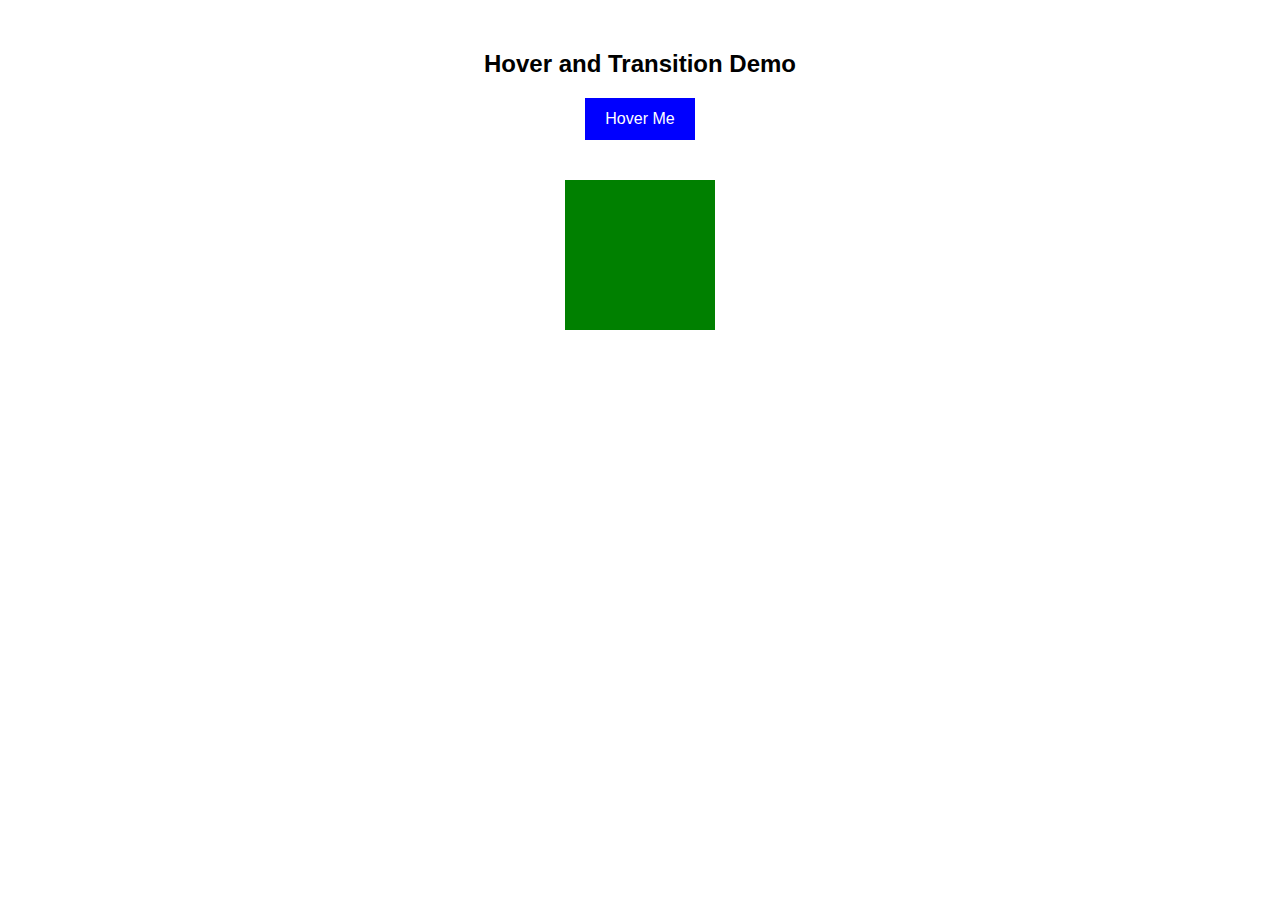
<file: index.html>
<!DOCTYPE html>
<html>
<head>
    <title>Hover and Transition Example</title>

    <style>
        body {
            font-family: Arial;
            text-align: center;
            margin-top: 50px;
        }

        /* Button Style */
        .btn {
            background-color: blue;
            color: white;
            padding: 12px 20px;
            border: none;
            font-size: 16px;
            cursor: pointer;

            /* Transition */
            transition: all 0.3s ease;
        }

        /* Hover Effect */
        .btn:hover {
            background-color: red;
            transform: scale(1.2);
        }

        /* Box Style */
        .box {
            width: 150px;
            height: 150px;
            background-color: green;
            margin: 40px auto;

            /* Transition */
            transition: all 0.5s ease;
        }

        /* Box Hover */
        .box:hover {
            background-color: orange;
            transform: rotate(20deg);
        }
    </style>
</head>

<body>

    <h2>Hover and Transition Demo</h2>

    <button class="btn">Hover Me</button>

    <div class="box"></div>

</body>
</html>
</file>
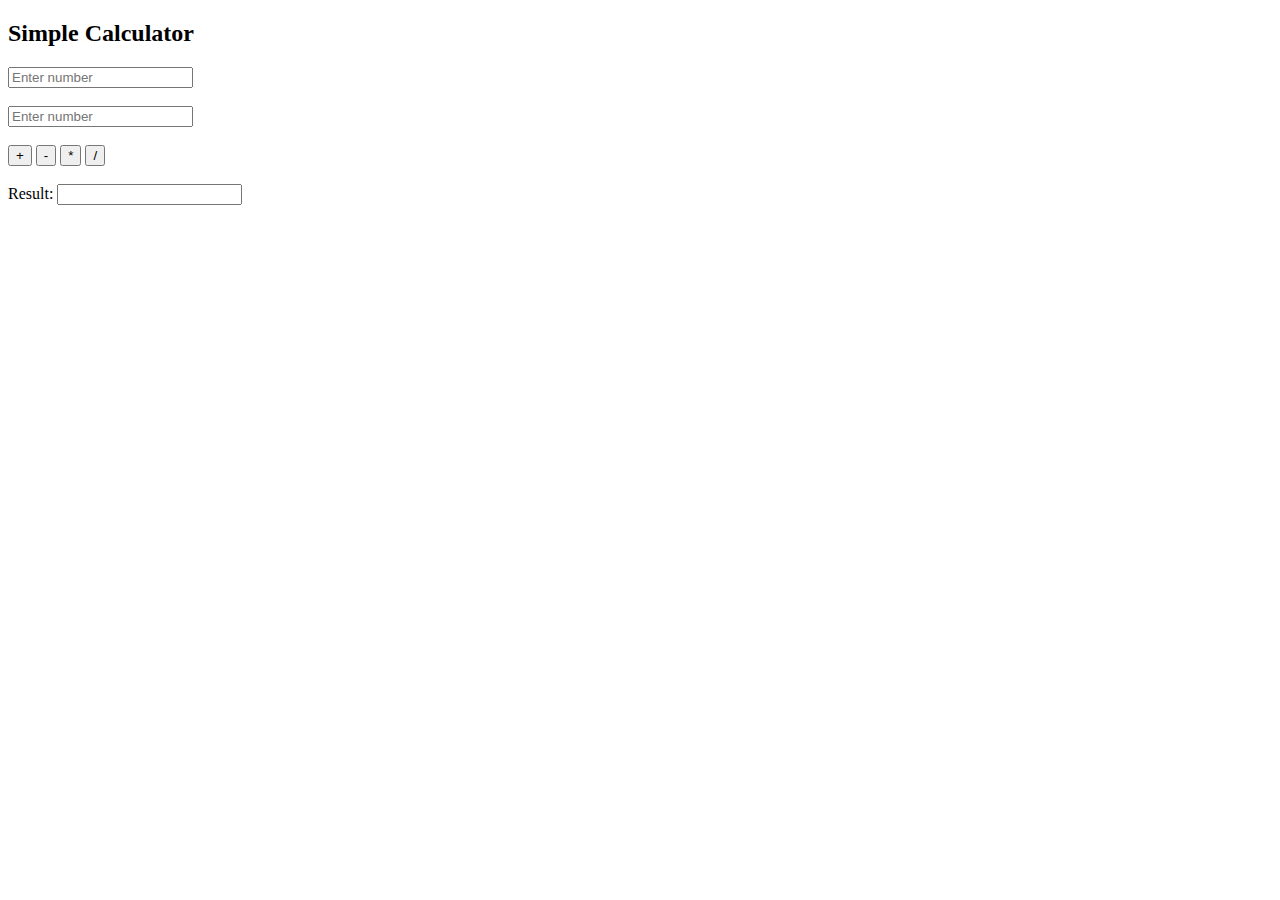
<file: calculator.html>
<!DOCTYPE html>
<html>
<head>
<title>Calculator</title>

<script>
function calc(op) {
    var a = parseInt(document.getElementById("num1").value);
    var b = parseInt(document.getElementById("num2").value);
    var result;

    if(op == '+') result = a + b;
    if(op == '-') result = a - b;
    if(op == '*') result = a * b;
    if(op == '/') result = a / b;

    document.getElementById("res").value = result;
}
</script>

</head>

<body>

<h2>Simple Calculator</h2>

<input type="text" id="num1" placeholder="Enter number"><br><br>
<input type="text" id="num2" placeholder="Enter number"><br><br>

<button onclick="calc('+')">+</button>
<button onclick="calc('-')">-</button>
<button onclick="calc('*')">*</button>
<button onclick="calc('/')">/</button>

<br><br>

Result: <input type="text" id="res" readonly>

</body>
</html>
</file>
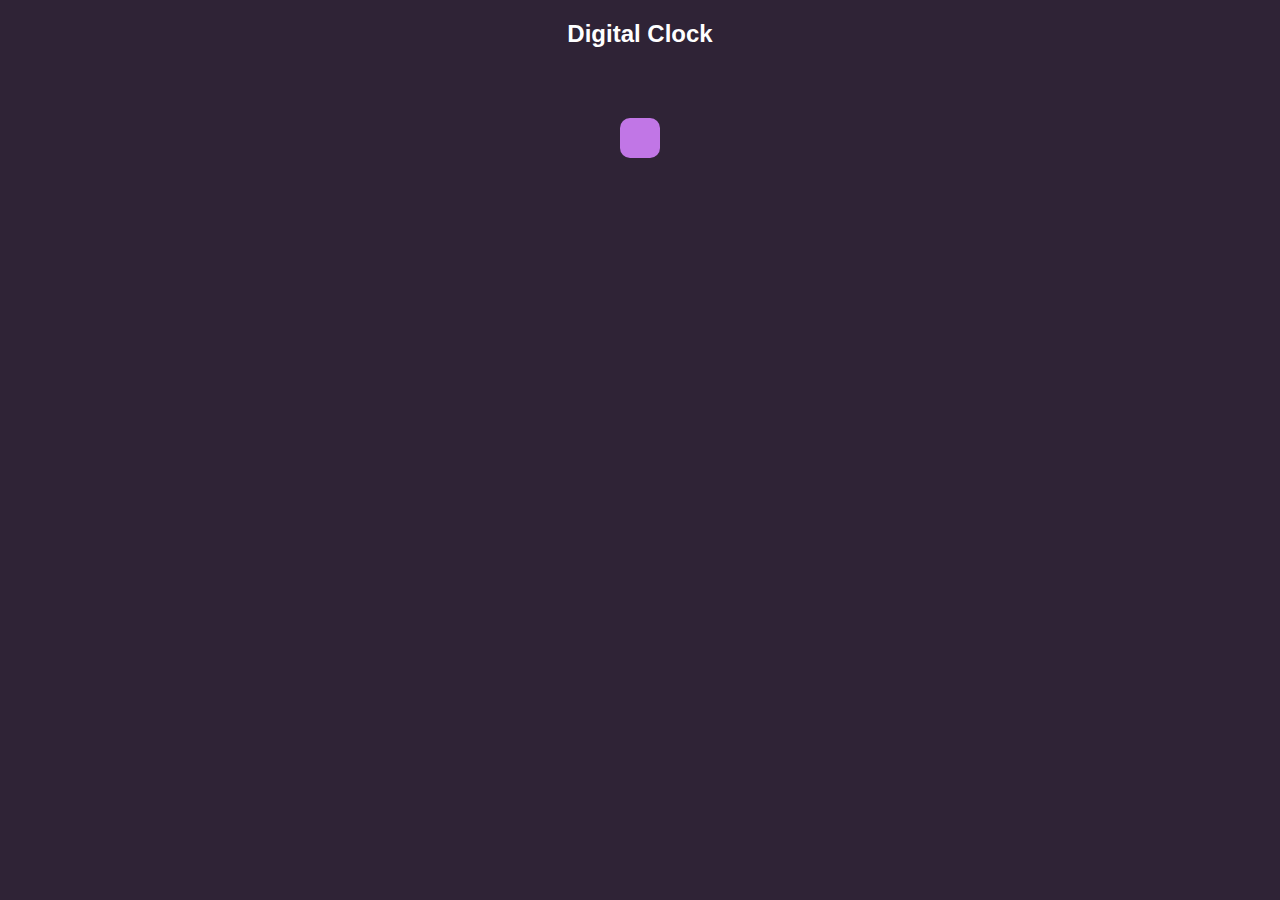
<file: digital.html>
<!DOCTYPE html>
<html>
<head>
<title>Digital Clock</title>

<style>
body {
    text-align: center;
    font-family: Arial;
    background: rgb(47, 35, 54);
    color: white;
}

#clock {
    font-size: 40px;
    background: #c176e6;
    padding: 20px;
    display: inline-block;
    border-radius: 10px;
    margin-top: 50px;
}
</style>

<script>
function showTime() {
    var d = new Date();
    var time = d.toLocaleTimeString();
    document.getElementById("clock").innerHTML = time;
}
setInterval(showTime, 1000);
</script>

</head>

<body>

<h2>Digital Clock</h2>
<h1 id="clock"></h1>

</body>
</html>
</file>
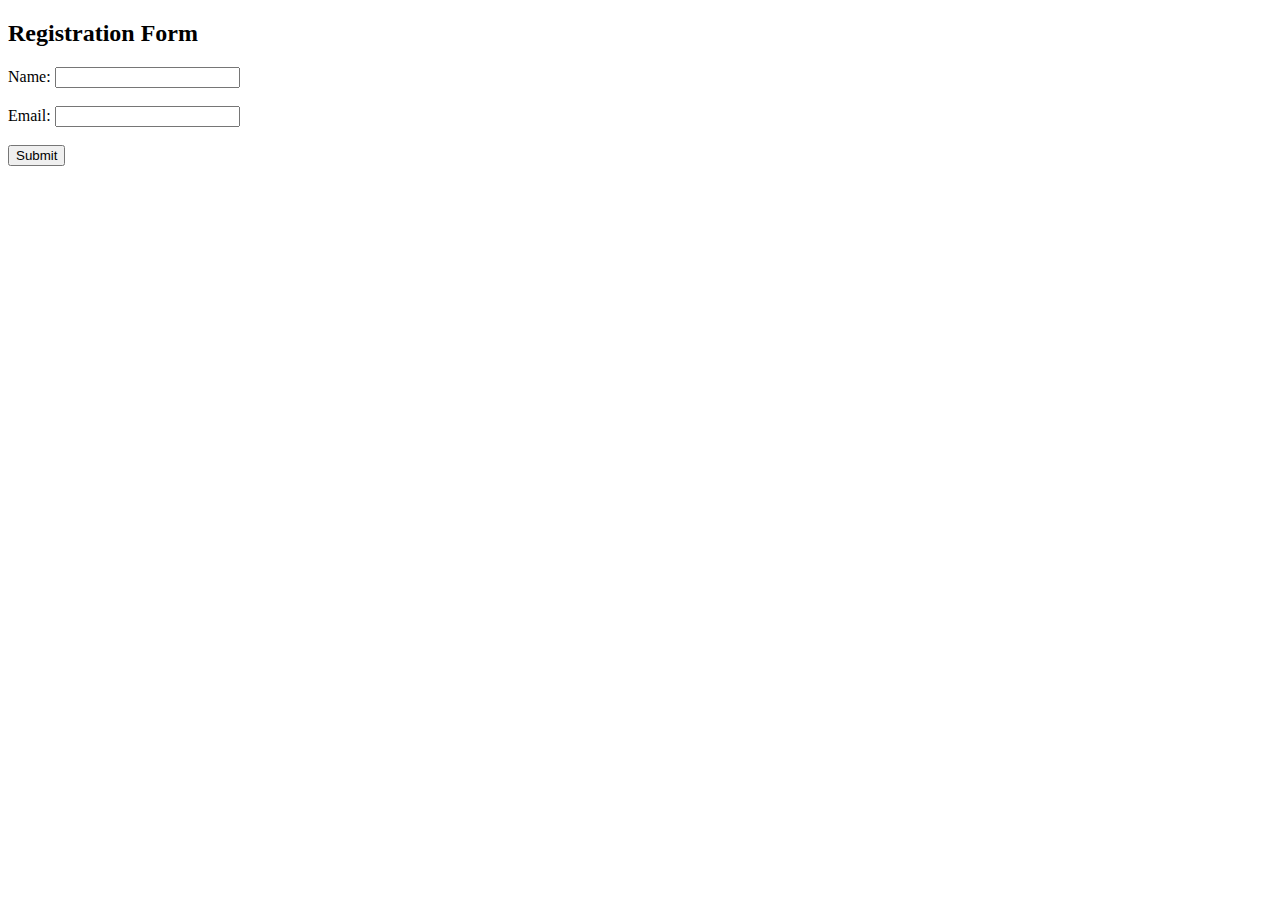
<file: form.html>
<!DOCTYPE html>
<html>
<head>
<title>Form Validation</title>
<script>
function validate() {
 var name = document.getElementById("name").value;
 var email = document.getElementById("email").value;
 if (name == "" || email == "") {
 alert("All fields are required!");
 return false;
 }
 if (!email.includes("@")) {
 alert("Enter valid email!");
 return false;
 }
 return true;
}
</script>
</head>
<body>
<h2>Registration Form</h2>
<form onsubmit="return validate()">
 Name: <input type="text" id="name"><br><br>
 Email: <input type="text" id="email"><br><br>
 <button type="submit">Submit</button>
</form>
</body>
</html>
</file>
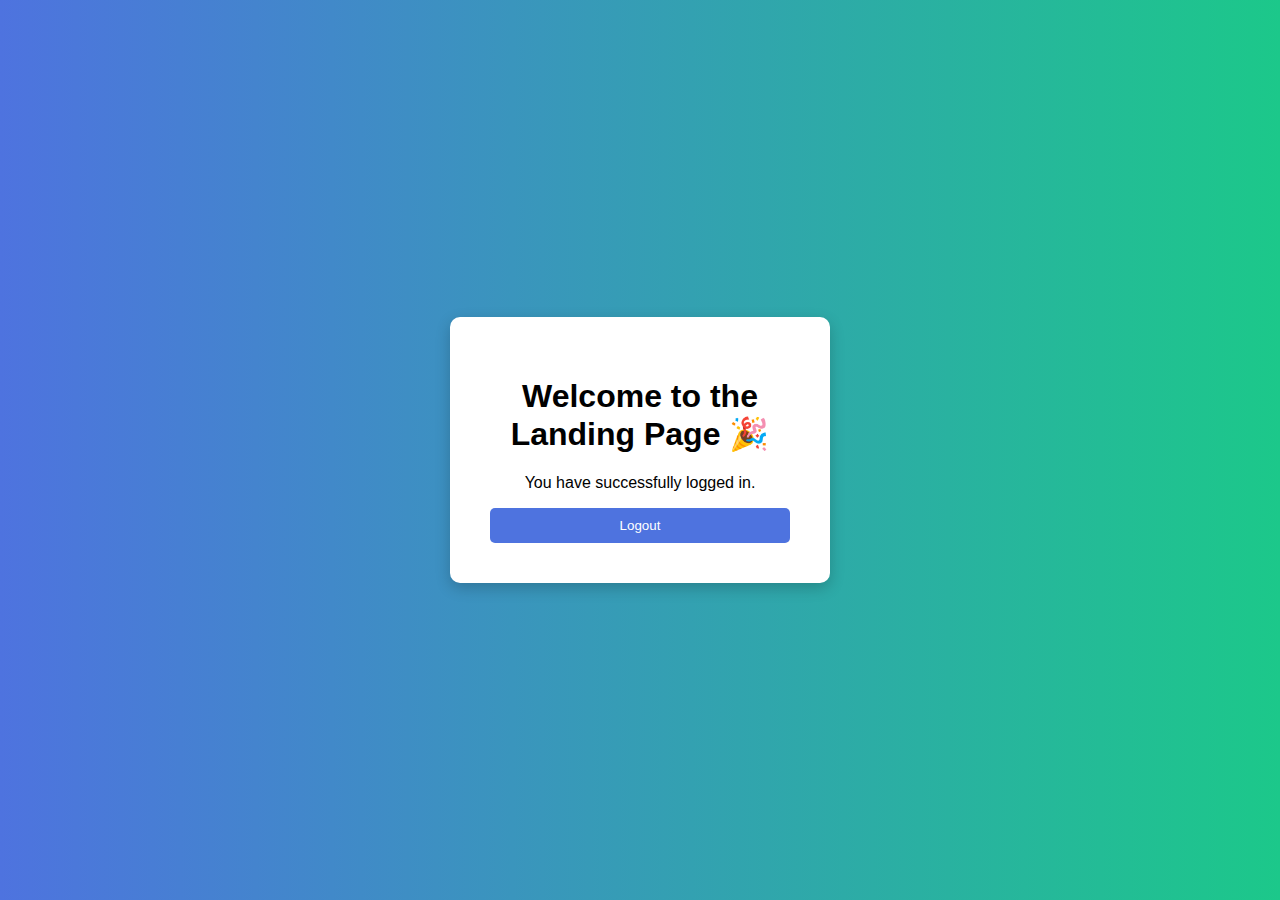
<file: landing.html>
<!DOCTYPE html>
<html>
<head>
    <title>Landing Page</title>
    <link rel="stylesheet" href="style.css">
</head>
<body>

<div class="landing-container">
    <h1>Welcome to the Landing Page 🎉</h1>
    <p>You have successfully logged in.</p>
    <a href="login.html">
        <button>Logout</button>
    </a>
</div>

</body>
</html>
</file>
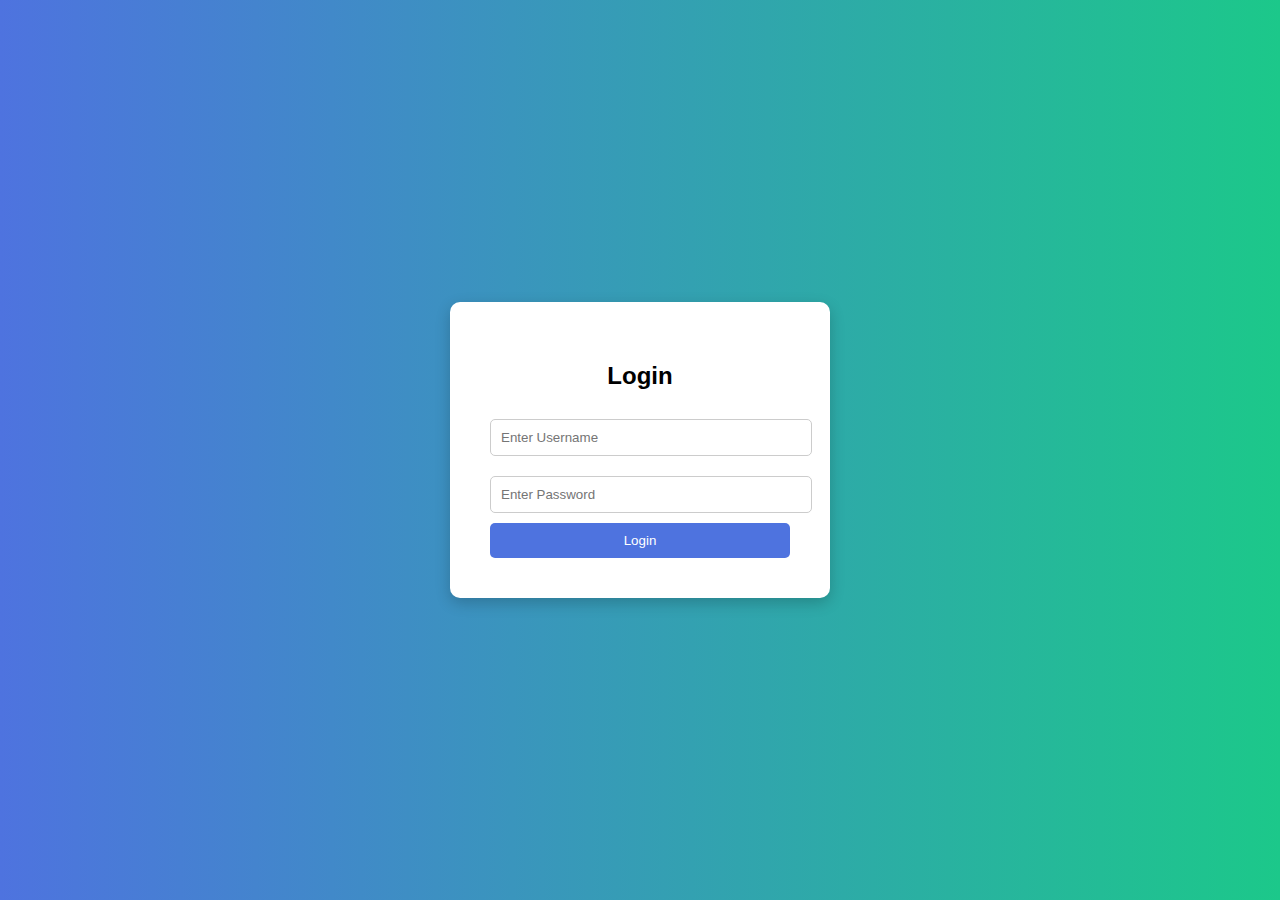
<file: login.html>
<!DOCTYPE html>
<html>
<head>
    <title>Login Page</title>
    <link rel="stylesheet" href="style.css">
</head>
<body>

<div class="login-container">
    <h2>Login</h2>
    <form onsubmit="return loginUser()">
        <input type="text" id="username" placeholder="Enter Username" required>
        <input type="password" id="password" placeholder="Enter Password" required>
        <button type="submit">Login</button>
    </form>
</div>

<script>
function loginUser() {
    var user = document.getElementById("username").value;
    var pass = document.getElementById("password").value;

    if(user === "admin" && pass === "1234") {
        alert("Login Successful!");
        window.location.href = "landing.html";
        return false;
    } else {
        alert("Invalid Username or Password");
        return false;
    }
}
</script>

</body>
</html>
</file>
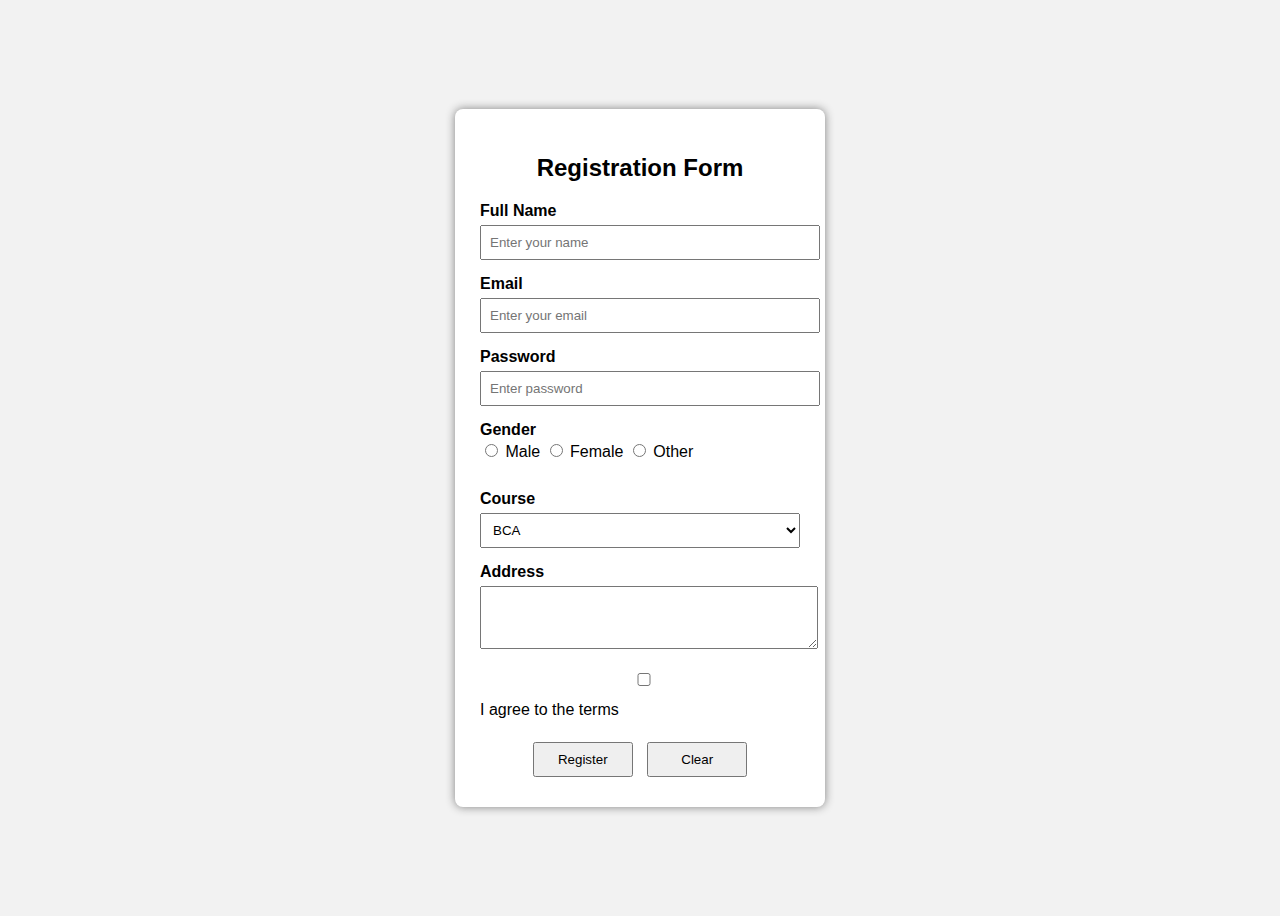
<file: registration.html>
<!DOCTYPE html>
<html lang="en">
<head>
    <meta charset="UTF-8">
    <title>Registration Form</title>

    <style>
        body{
            display: flex;
            justify-content: center;
            align-items: center;
            min-height: 100vh;
            background-color: #f2f2f2;
            font-family: Arial, sans-serif;
        }

        .form-box{
            background-color: white;
            padding: 25px;
            width: 320px;
            border-radius: 8px;
            box-shadow: 0 0 10px gray;
        }

        h2{
            text-align: center;
        }

        label{
            font-weight: bold;
        }

        input, select, textarea{
            width: 100%;
            padding: 8px;
            margin-top: 5px;
            margin-bottom: 15px;
        }

        .gender input{
            width: auto;
        }

        .buttons{
            text-align: center;
        }

        .buttons input{
            width: 100px;
            margin: 5px;
        }
    </style>
</head>

<body>

    <div class="form-box">
        <h2>Registration Form</h2>

        <form>

            <label>Full Name</label>
            <input type="text" placeholder="Enter your name">

            <label>Email</label>
            <input type="email" placeholder="Enter your email">

            <label>Password</label>
            <input type="password" placeholder="Enter password">

            <label>Gender</label>
            <div class="gender">
                <input type="radio" name="gender"> Male
                <input type="radio" name="gender"> Female
                <input type="radio" name="gender"> Other
            </div><br>

            <label>Course</label>
            <select>
                <option>BCA</option>
                <option>BSc</option>
                <option>BCom</option>
                <option>BA</option>
            </select>

            <label>Address</label>
            <textarea rows="3"></textarea>

            <input type="checkbox"> I agree to the terms<br><br>

            <div class="buttons">
                <input type="submit" value="Register">
                <input type="reset" value="Clear">
            </div>

        </form>
    </div>

</body>
</html>
</file>
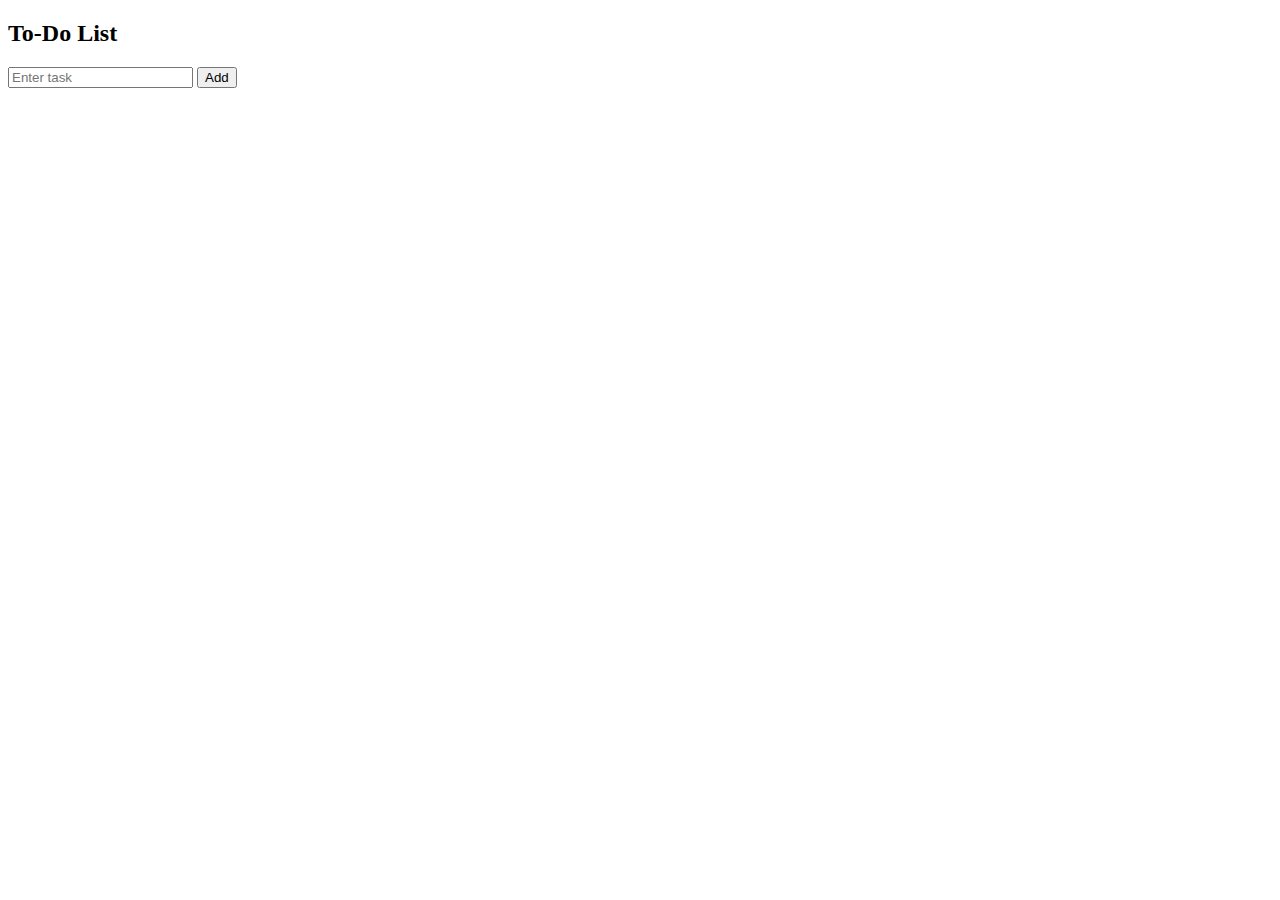
<file: todo.html>
<!DOCTYPE html>
<html>
<head>
<title>To-Do List</title>
<script>
function addTask() {
    var task = document.getElementById("task").value;

    if(task == "") return;

    var li = document.createElement("li");
    li.innerHTML = task;

    var btn = document.createElement("button");
    btn.innerHTML = "Delete";

    btn.onclick = function() {
        li.remove();
    };

    li.appendChild(btn);
    document.getElementById("list").appendChild(li);
    document.getElementById("task").value = "";
}
</script>
</head>
<body>
<h2>To-Do List</h2>
<input type="text" id="task" placeholder="Enter task">
<button onclick="addTask()">Add</button>

<ul id="list"></ul>

</body>
</html>
</file>
<file: style.css>
body {
    margin: 0;
    padding: 0;
    font-family: Arial, sans-serif;
    background: linear-gradient(to right, #4e73df, #1cc88a);
    display: flex;
    justify-content: center;
    align-items: center;
    height: 100vh;
}

.login-container, .landing-container {
    background: white;
    padding: 40px;
    border-radius: 10px;
    text-align: center;
    width: 300px;
    box-shadow: 0 5px 15px rgba(0,0,0,0.2);
}

input {
    width: 100%;
    padding: 10px;
    margin: 10px 0;
    border-radius: 5px;
    border: 1px solid #ccc;
}

button {
    width: 100%;
    padding: 10px;
    background-color: #4e73df;
    color: white;
    border: none;
    border-radius: 5px;
    cursor: pointer;
}

button:hover {
    background-color: #2e59d9;
}
</file>
